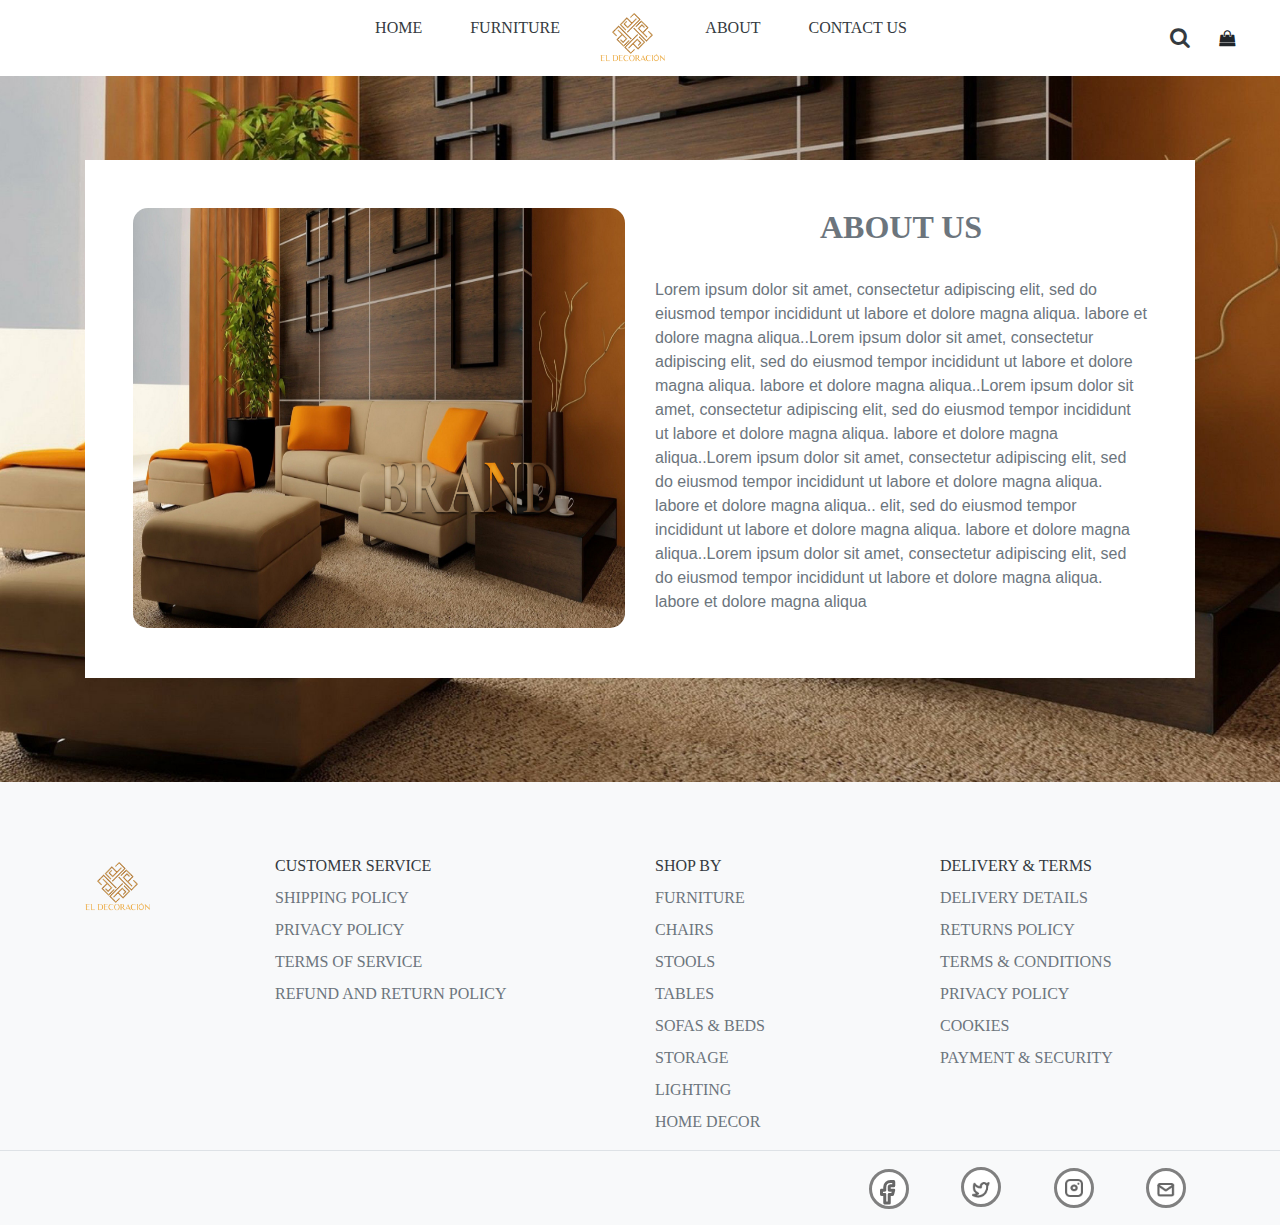
<file: about.html>
<!DOCTYPE html>
<html lang="en">

<head>
    <title>About</title>
    <meta charset="UTF-8">
    <meta name="viewport" content="width=device-width, initial-scale=1.0">
    <link rel="stylesheet" href="https://cdnjs.cloudflare.com/ajax/libs/font-awesome/4.7.0/css/font-awesome.min.css">
    <link rel="stylesheet" href="css/bootstrap.min.css">
    <link rel="stylesheet" href="css/style.css">
    <script src="https://ajax.googleapis.com/ajax/libs/jquery/3.5.1/jquery.min.js"></script>
    <script src="https://cdnjs.cloudflare.com/ajax/libs/popper.js/1.16.0/umd/popper.min.js"></script>
    <script src="https://maxcdn.bootstrapcdn.com/bootstrap/4.5.2/js/bootstrap.min.js"></script>
</head>

<body>

    <div class="fixed-top">
        <!-- Navbar for mobile screen -->
        <nav class="navbar navbar-expand-lg navbar-light trans " id="navbarMain">
            <button class="navbar-toggler " type="button" data-toggle="collapse" data-target="#navbarSupportedContent" aria-controls="navbarSupportedContent" aria-expanded="false" aria-label="Toggle navigation">
            <span class="navbar-toggler-icon"></span>
          </button>
            <a class="navbar-brand mr-0 mx-sm-3  d-block d-lg-none" href="index.html"><img src="img/logo.png" height="50">
            </a>
            <div class="">
                <div class="float-right d-block d-lg-none">
                    <i onclick="showShoppingCart()" class="fa btn fa-shopping-bag fa-lg py-1 " data-toggle="dropdown"></i>
                </div>
                <div class="float-right d-block d-lg-none">
                    <i onclick="toggleSearch()" class="fa fa-search pr-sm-3  py-2  p-2 text-dark" data-toggle="dropdown"></i>
                </div>
            </div>

            <!-- Navbar for mobile  screen end -->


            <div class="collapse navbar-collapse justify-content-center w-100 order-1 order-lg-0" id="navbarSupportedContent">
                <ul class="navbar-nav ml-lg-5 pl-lg-5">
                    <li class="nav-item mx-lg-3 px-2">
                        <a class="nav-link text-dark txt align-text-bottom fnt px-0 " href="index.html">HOME</a>
                    </li>
                    <li class="nav-item mx-lg-3 px-2">
                        <a onclick="dropdown()" class="nav-link cool text-dark fnt px-0 ">FURNITURE</a>
                    </li>

                    <li class="">
                        <a class="navbar-brand mr-0 mx-sm-3  d-none d-lg-block" href="index.html"><img src="img/logo.png" height="50">
                        </a>
                    </li>
                    <li class="nav-item mx-lg-3 px-2">
                        <a class="nav-link text-dark fnt px-0" href="about.html">ABOUT</a>
                    </li>
                    <li class="nav-item mx-lg-3 px-2">
                        <a class="nav-link text-dark fnt px-0" href="contact.html">CONTACT US</a>
                    </li>
                </ul>
            </div>
            <div class="float-right d-none d-lg-block">
                <i onclick="toggleSearch()" class="fa fa-search pr-3 fa-lg  text-dark" data-toggle="dropdown"></i>
            </div>
            <div class="float-right d-none d-lg-block">
                <i onclick="showShoppingCart()" class="fa btn fa-shopping-bag fa-lg mr-3" data-toggle="dropdown"></i>
            </div>
            <div id="shopping-cart" class="shadow">
                <div class="border-bottom">
                    <div class="row">
                        <div class="col-8">
                            <h4 class="text-muted m-0 p-4">CART</h4>
                        </div>
                        <div class="col-4 d-flex align-items-center justify-content-center">
                            <i class="fa fa-times btn fa-lg" onclick="hideShoppingCart()"></i>
                        </div>
                    </div>
                </div>
                <div class="d-flex justify-content-center h-100 align-items-center">
                    YOUR CART IS EMPTY
                </div>
            </div>

        </nav>
        <div class="row justify-content-center overflow-auto" id="furniture-dropdown">
            <div class="col-lg-8 mb-5">
                <div class="row  ml-2 ml-lg-0">
                    <div class="col-md-3 col-6 pl-0 pr-0 bg-white">
                        <h5 class="dropdown-header  font-weight-bolder pt-4 pb-3 border-bottom text-uppercase">HOME</h5>

                        <a class="dropdown-item text-muted" href="#">Sofas</a>
                        <a class="dropdown-item text-muted" href="#">Beds
                        </a>
                        <a class="dropdown-item text-muted" href="#">Chairs
                        </a>
                        <a class="dropdown-item text-muted" href="#">Tables
                        </a>
                        <a class="dropdown-item text-muted" href="#">Cabinetry
                        </a>
                        <a class="dropdown-item text-muted" href="#">Seating
                        </a>
                        <a class="dropdown-item text-muted mb-5" href="#">Dining & Bar
                        </a>
                    </div>
                    <div class="col-md-3 col-6  pl-0 pr-0 bg-light">
                        <h5 class="dropdown-header  font-weight-bolder pt-4 pb-3 border-bottom text-uppercase">OFFICE</h5>

                        <a class="dropdown-item text-muted" href="#">Desks</a>
                        <a class="dropdown-item text-muted" href="#">Tables
                        </a>
                        <a class="dropdown-item text-muted" href="#">Chairs
                        </a>
                        <a class="dropdown-item text-muted" href="#">Cabinets
                        </a>
                        <a class="dropdown-item text-muted" href="#">Bookshelves
    
                        </a>
                        <a class="dropdown-item text-muted" href="#">Stools
                        </a>
                    </div>
                    <div class="col-md-3 col-6  pl-0 pr-0 bg-white">
                        <h5 class="dropdown-header  font-weight-bolder pt-4 pb-3 border-bottom text-uppercase">NEW ARRIVAL</h5>

                        <a class="dropdown-item text-muted" href="#">All New Arrivals </a>
                        <a class="dropdown-item text-muted" href="#">Living Room
                        </a>
                        <a class="dropdown-item text-muted" href="#">Bed Room
                        </a>
                        <a class="dropdown-item text-muted" href="#">Dining Room
                        </a>
                        <a class="dropdown-item text-muted" href="#">Outdoor
    
                        </a>
                        <a class="dropdown-item text-muted" href="#">Office
                        </a>
                    </div>
                    <div class="col-md-3 col-6 pr-0 pl-0 bg-light">
                        <h5 class="dropdown-header  font-weight-bolder pt-4 pb-3 border-bottom text-uppercase">COLLECTION</h5>

                        <a class="dropdown-item text-muted" href="#">Shop by Ideas</a>
                        <a class="dropdown-item text-muted" href="#">Best sellers
                        </a>
                        <a class="dropdown-item text-muted" href="Furniture.html">All Furniture
                        </a>
                    </div>
                </div>
            </div>
        </div>
        <div id="search-show">
            <div class="input-group border py-2 bg-white">
                <div class="input-group-prepend">
                    <span class="input-group-text  rounded-0 fa fa-search bg-white border-0"></span>
                </div>
                <input type="text" class="form-control border-0" placeholder="Search">
                <div class="input-group-append ">
                    <span onclick="toggleSearch()" class="input-group-text fa fa-times fa-lg bg-white rounded-0 border-0 pr-3"></span>
                </div>
            </div>
        </div>
    </div>

    <!-- about banner section start -->

    <div class="about-banner">
        <div class="container">
            <div class="row ">
                <div class="col">
                    <div class="bg-white p-sm-5 p-3">
                        <div class="row justify-content-center">
                            <div class="col-xl-6 col-md-11">
                                <img src="img/hero.png" class="img-fluid corner" alt="about image">
                            </div>
                            <div class="col-xl-6 col-md-11 pt-md-3 pt-xl-0 mt-4 mt-lg-0 ">
                                <h2 class="text-muted text-center fnt font-weight-bolder pb-2 ">ABOUT US</h2>
                                <p class="text-muted pt-3 letter-spacing">Lorem ipsum dolor sit amet, consectetur adipiscing elit, sed do eiusmod tempor incididunt ut labore et dolore magna aliqua. labore et dolore magna aliqua..Lorem ipsum dolor sit amet, consectetur adipiscing elit, sed do
                                    eiusmod tempor incididunt ut labore et dolore magna aliqua. labore et dolore magna aliqua..Lorem ipsum dolor sit amet, consectetur adipiscing elit, sed do eiusmod tempor incididunt ut labore et dolore magna aliqua.
                                    labore et dolore magna aliqua..Lorem ipsum dolor sit amet, consectetur adipiscing elit, sed do eiusmod tempor incididunt ut labore et dolore magna aliqua. labore et dolore magna aliqua.. elit, sed do eiusmod tempor
                                    incididunt ut labore et dolore magna aliqua. labore et dolore magna aliqua..Lorem ipsum dolor sit amet, consectetur adipiscing elit, sed do eiusmod tempor incididunt ut labore et dolore magna aliqua. labore et dolore
                                    magna aliqua</p>
                            </div>
                        </div>
                    </div>
                </div>
            </div>
        </div>
    </div>

    <!--About section end-->

    <!-- Footer start -->
    <footer class="bg-light pt-4 ">
        <div class="border-bottom ">
            <div class="container ">
                <div class="row pt-5 ">
                    <div class="col-md-2 pt-2 mb-4 mb-sm-0">
                        <img src="img/logo.png" height="50">
                    </div>
                    <div class="col-md-4 ">
                        <ul class="listnone fnt ">
                            <li class="text-dark font-weight-bolder">CUSTOMER SERVICE</li>
                            <li class="py-2 ">
                                <a href=" " class="text-muted text-decoration-none "> SHIPPING POLICY</a></li>
                            <li class=" ">
                                <a href=" " class="text-muted text-decoration-none "> PRIVACY POLICY</a></li>

                            <li class="py-2 ">
                                <a href="# " class="text-muted text-decoration-none "> TERMS OF SERVICE</a></li>

                            <li class=" ">
                                <a href="# " class="text-muted text-decoration-none ">REFUND AND RETURN POLICY</a></li>
                        </ul>
                    </div>
                    <div class="col-md-3 ">
                        <ul class="listnone fnt ">
                            <li class="text-dark font-weight-bolder ">SHOP BY</li>
                            <li class="py-2 ">
                                <a href="# " class="text-muted text-decoration-none ">FURNITURE</a></li>

                            <li class=" ">
                                <a href="# " class="text-muted text-decoration-none ">CHAIRS</a></li>

                            <li class="py-2 ">
                                <a href=" " class="text-muted text-decoration-none ">STOOLS</a></li>

                            <li class=" ">
                                <a href="# " class="text-muted text-decoration-none ">TABLES</a></li>

                            <li class="py-2 ">
                                <a href=" " class="text-muted text-decoration-none ">SOFAS & BEDS </a></li>

                            <li class=" ">
                                <a href="# " class="text-muted text-decoration-none ">STORAGE</a></li>

                            <li class="py-2 ">
                                <a href=" " class="text-muted text-decoration-none ">LIGHTING</a></li>

                            <li class=" ">
                                <a href="# " class="text-muted text-decoration-none ">HOME DECOR</a></li>
                        </ul>
                    </div>
                    <div class="col-md-3 ">
                        <ul class="listnone fnt text-muted ">
                            <li class="text-dark font-weight-bolder ">DELIVERY & TERMS</li>
                            <li class="py-2 ">
                                <a href="# " class="text-muted text-decoration-none ">DELIVERY DETAILS</a></li>
                            <li class=" ">
                                <a href="# " class="text-muted text-decoration-none ">RETURNS POLICY</a></li>
                            <li class="py-2 ">
                                <a href=" " class="text-muted text-decoration-none ">TERMS & CONDITIONS </a></li>
                            <li class=" ">
                                <a href="# " class="text-muted text-decoration-none ">PRIVACY POLICY</a></li>
                            <li class="py-2 ">
                                <a href=" " class="text-muted text-decoration-none ">COOKIES</a></li>
                            <li class=" ">
                                <a href="# " class="text-muted text-decoration-none ">PAYMENT & SECURITY</a></li>
                        </ul>

                    </div>
                </div>
            </div>
        </div>

        <div class="container ">
            <div class="row px-3 px-sm-0 justify-content-end py-3 ">

                <div class="offset-lg-7 offset-sm-3 mr-4 ">
                    <span class="dot pt-2 mr-sm-5 mr-4  ">
                           <a href=" "><img src="img/facebook.png " class="img-fluid pl-2 pb-2 "  alt=" "></a> 
                        </span>
                    <span class="dot p-2 mr-sm-5 mr-4  ">
                          <a href=" "> <img src="img/twitter.png " class="img-fluid pb-3 pt-1 " alt=" "></a> 
                        </span>
                    <span class="dot p-2 mr-sm-5 mr-4  ">
                           <a href=" "> <img src="img/instagram.png " class="img-fluid pb-3 " alt=" "></a>
                        </span>
                    <span class="dot p-2 ">
                           <a href=" "><img src="img/mail.png " class="img-fluid pb-3 pt-1 " alt=" "></a> </span>
                </div>
            </div>
        </div>


    </footer>

    <script>
        $(window).scroll(function() {
            var nav = $('#navbarMain');
            var top = 200;
            if ($(window).scrollTop() >= top) {

                nav.addClass('bg-white');

            } else {
                nav.removeClass('bg-white');
            }
        });


        function showShoppingCart() {
            document.getElementById('shopping-cart').classList.add('showCart');
        }

        function hideShoppingCart() {
            document.getElementById('shopping-cart').classList.remove('showCart');
        }

        function toggleSearch() {
            document.getElementById('search-show').classList.toggle('showCart');
        }

        function dropdown() {
            document.getElementById('furniture-dropdown').classList.toggle('showCart');
        }
    </script>

</body>

</html>
</file>
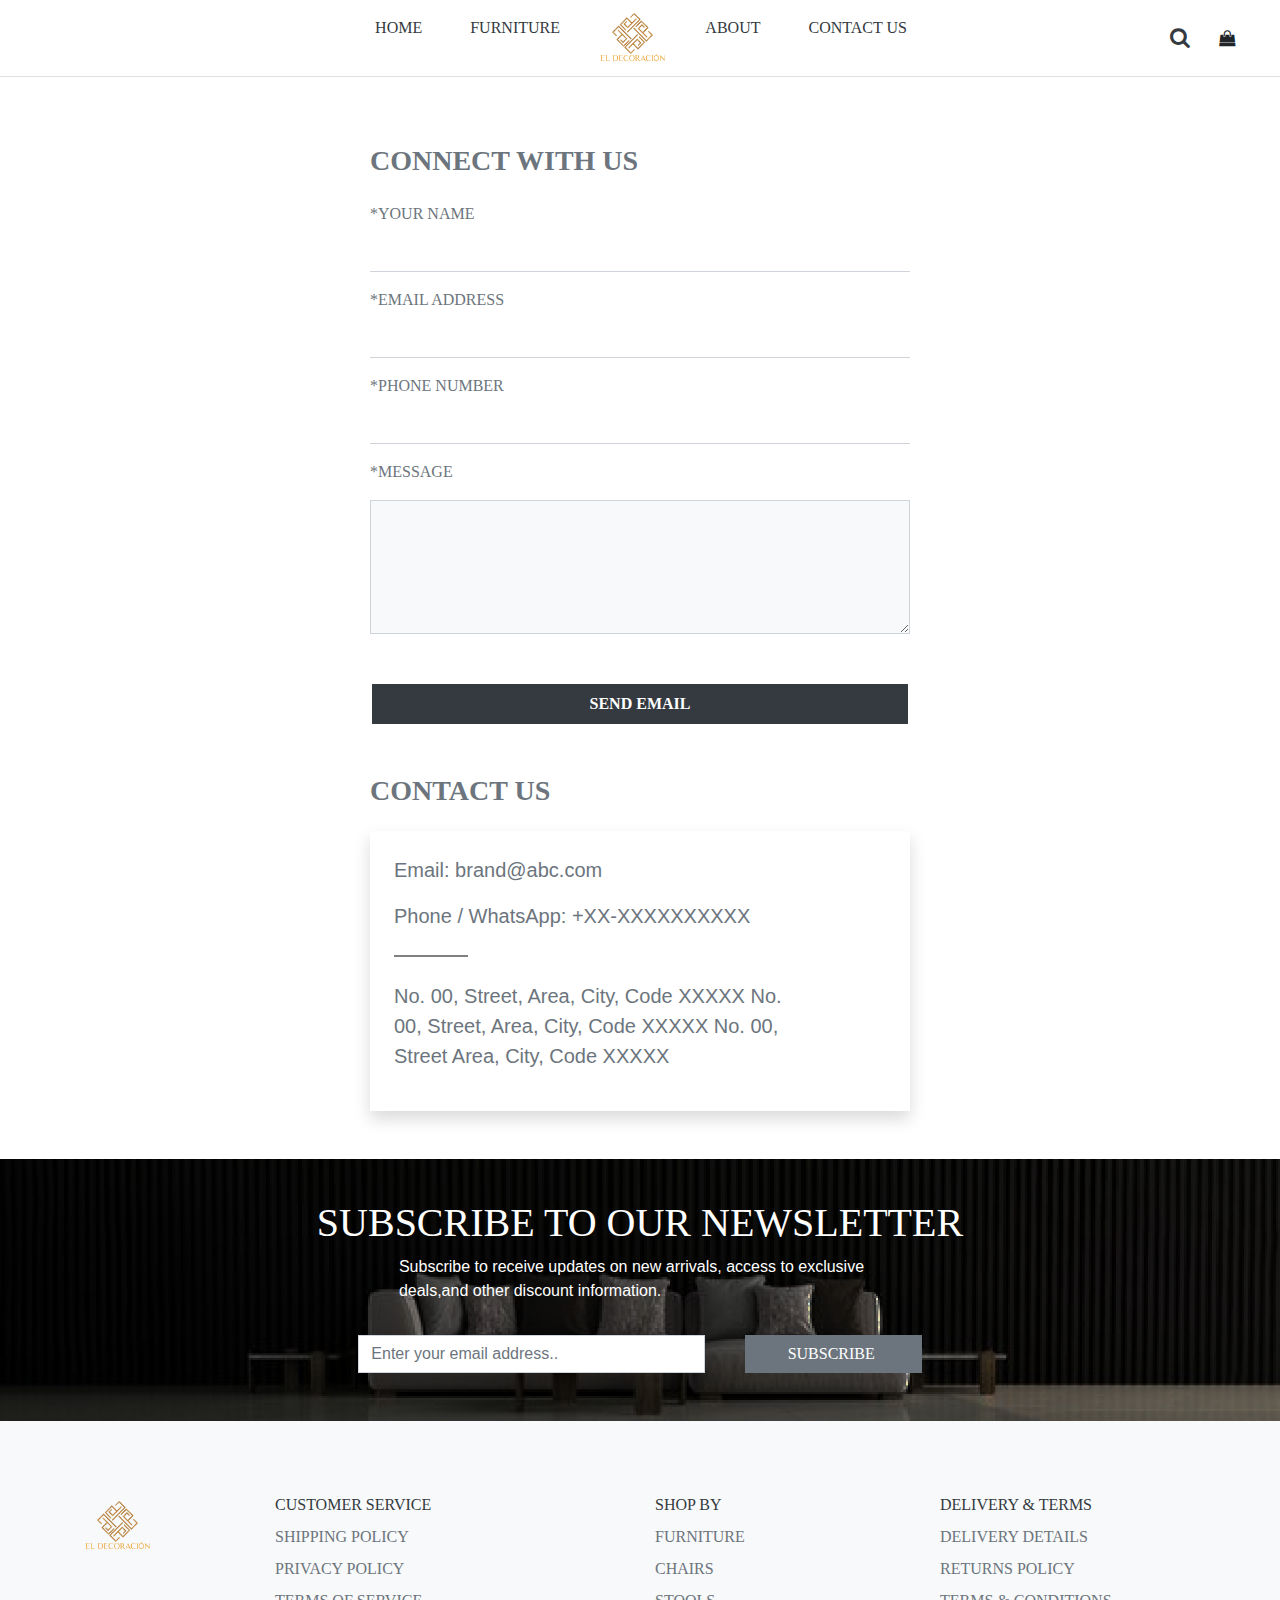
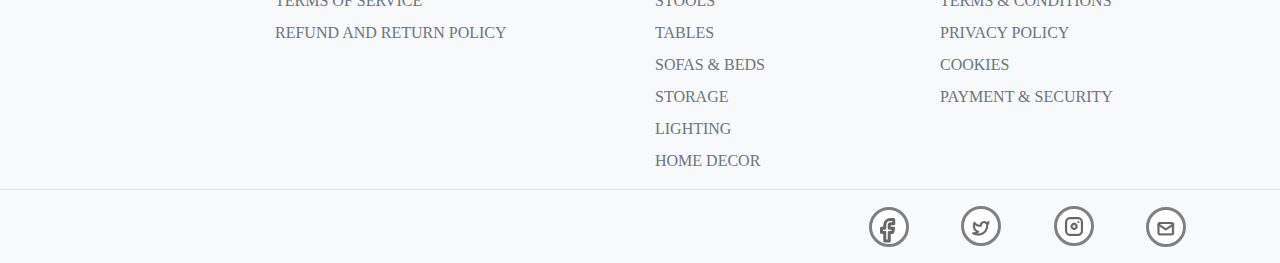
<file: contact.html>
<!DOCTYPE html>
<html lang="en">

<head>
    <title>Contact</title>
    <meta charset="UTF-8">
    <meta name="viewport" content="width=device-width, initial-scale=1.0">
    <link rel="stylesheet" href="https://cdnjs.cloudflare.com/ajax/libs/font-awesome/4.7.0/css/font-awesome.min.css">
    <link rel="stylesheet" href="css/bootstrap.min.css">
    <link rel="stylesheet" href="css/style.css">
    <script src="https://ajax.googleapis.com/ajax/libs/jquery/3.5.1/jquery.min.js"></script>
    <script src="https://cdnjs.cloudflare.com/ajax/libs/popper.js/1.16.0/umd/popper.min.js"></script>
    <script src="https://maxcdn.bootstrapcdn.com/bootstrap/4.5.2/js/bootstrap.min.js"></script>
</head>

<body>


    <!-- Navbar for mobile screen -->
    <div class="fixed-top bg-white border-bottom">
        <!-- Navbar for mobile screen -->
        <nav class="navbar navbar-expand-lg navbar-light trans " id="navbarMain">
            <button class="navbar-toggler " type="button" data-toggle="collapse" data-target="#navbarSupportedContent" aria-controls="navbarSupportedContent" aria-expanded="false" aria-label="Toggle navigation">
            <span class="navbar-toggler-icon"></span>
          </button>
            <a class="navbar-brand mr-0 mx-sm-3  d-block d-lg-none" href="index.html"><img src="img/logo.png" height="50">
            </a>
            <div class="">
                <div class="float-right d-block d-lg-none">
                    <i onclick="showShoppingCart()" class="fa btn fa-shopping-bag fa-lg py-1 " data-toggle="dropdown"></i>
                </div>
                <div class="float-right d-block d-lg-none">
                    <i onclick="toggleSearch()" class="fa fa-search pr-sm-3  py-2  p-2 text-dark" data-toggle="dropdown"></i>
                </div>
            </div>

            <!-- Navbar for mobile  screen end -->


            <div class="collapse navbar-collapse justify-content-center w-100 order-1 order-lg-0" id="navbarSupportedContent">
                <ul class="navbar-nav ml-lg-5 pl-lg-5">
                    <li class="nav-item mx-lg-3 px-2">
                        <a class="nav-link text-dark txt align-text-bottom fnt px-0 " href="index.html">HOME</a>
                    </li>
                    <li class="nav-item mx-lg-3 px-2">
                        <a onclick="dropdown()" class="nav-link cool text-dark fnt px-0 ">FURNITURE</a>
                    </li>

                    <li class="">
                        <a class="navbar-brand mr-0 mx-sm-3  d-none d-lg-block" href="index.html"><img src="img/logo.png" height="50">
                        </a>
                    </li>
                    <li class="nav-item mx-lg-3 px-2">
                        <a class="nav-link text-dark fnt px-0" href="about.html">ABOUT</a>
                    </li>
                    <li class="nav-item mx-lg-3 px-2">
                        <a class="nav-link text-dark fnt px-0" href="contact.html">CONTACT US</a>
                    </li>
                </ul>
            </div>
            <div class="float-right d-none d-lg-block">
                <i onclick="toggleSearch()" class="fa fa-search pr-3 fa-lg  text-dark" data-toggle="dropdown"></i>
            </div>
            <div class="float-right d-none d-lg-block">
                <i onclick="showShoppingCart()" class="fa btn fa-shopping-bag fa-lg mr-3" data-toggle="dropdown"></i>
            </div>
            <div id="shopping-cart" class="shadow">
                <div class="border-bottom">
                    <div class="row">
                        <div class="col-8">
                            <h4 class="text-muted m-0 p-4">CART</h4>
                        </div>
                        <div class="col-4 d-flex align-items-center justify-content-center">
                            <i class="fa fa-times btn fa-lg" onclick="hideShoppingCart()"></i>
                        </div>
                    </div>
                </div>
                <div class="d-flex justify-content-center h-100 align-items-center">
                    YOUR CART IS EMPTY
                </div>
            </div>

        </nav>
        <div class="row justify-content-center overflow-auto" id="furniture-dropdown">
            <div class="col-lg-8 mb-5">
                <div class="row  ml-2 ml-lg-0">
                    <div class="col-md-3 col-6 pl-0 pr-0 bg-white">
                        <h5 class="dropdown-header  font-weight-bolder pt-4 pb-3 border-bottom text-uppercase">HOME</h5>

                        <a class="dropdown-item text-muted" href="#">Sofas</a>
                        <a class="dropdown-item text-muted" href="#">Beds
                        </a>
                        <a class="dropdown-item text-muted" href="#">Chairs
                        </a>
                        <a class="dropdown-item text-muted" href="#">Tables
                        </a>
                        <a class="dropdown-item text-muted" href="#">Cabinetry
                        </a>
                        <a class="dropdown-item text-muted" href="#">Seating
                        </a>
                        <a class="dropdown-item text-muted mb-5" href="#">Dining & Bar
                        </a>
                    </div>
                    <div class="col-md-3 col-6  pl-0 pr-0 bg-light">
                        <h5 class="dropdown-header  font-weight-bolder pt-4 pb-3 border-bottom text-uppercase">OFFICE</h5>

                        <a class="dropdown-item text-muted" href="#">Desks</a>
                        <a class="dropdown-item text-muted" href="#">Tables
                        </a>
                        <a class="dropdown-item text-muted" href="#">Chairs
                        </a>
                        <a class="dropdown-item text-muted" href="#">Cabinets
                        </a>
                        <a class="dropdown-item text-muted" href="#">Bookshelves
    
                        </a>
                        <a class="dropdown-item text-muted" href="#">Stools
                        </a>
                    </div>
                    <div class="col-md-3 col-6  pl-0 pr-0 bg-white">
                        <h5 class="dropdown-header  font-weight-bolder pt-4 pb-3 border-bottom text-uppercase">NEW ARRIVAL</h5>

                        <a class="dropdown-item text-muted" href="#">All New Arrivals </a>
                        <a class="dropdown-item text-muted" href="#">Living Room
                        </a>
                        <a class="dropdown-item text-muted" href="#">Bed Room
                        </a>
                        <a class="dropdown-item text-muted" href="#">Dining Room
                        </a>
                        <a class="dropdown-item text-muted" href="#">Outdoor
    
                        </a>
                        <a class="dropdown-item text-muted" href="#">Office
                        </a>
                    </div>
                    <div class="col-md-3 col-6 pr-0 pl-0 bg-light">
                        <h5 class="dropdown-header  font-weight-bolder pt-4 pb-3 border-bottom text-uppercase">COLLECTION</h5>

                        <a class="dropdown-item text-muted" href="#">Shop by Ideas</a>
                        <a class="dropdown-item text-muted" href="#">Best sellers
                        </a>
                        <a class="dropdown-item text-muted" href="Furniture.html">All Furniture
                        </a>
                    </div>
                </div>
            </div>
        </div>
        <div id="search-show">
            <div class="input-group border py-2 bg-white">
                <div class="input-group-prepend">
                    <span class="input-group-text  rounded-0 fa fa-search bg-white border-0"></span>
                </div>
                <input type="text" class="form-control border-0" placeholder="Search">
                <div class="input-group-append ">
                    <span onclick="toggleSearch()" class="input-group-text fa fa-times fa-lg bg-white rounded-0 border-0 pr-3"></span>
                </div>
            </div>
        </div>
    </div>
    <!--Navbar end-->

    <!--Contact section start-->
    <div class="container mt-5  pt-5 mb-5">
        <div class="row justify-content-center">
            <div class="col-xl-6  pt-5">
                <h3 class="fnt text-secondary font-weight-bolder mb-4">CONNECT WITH US</h3>
                <form action="">
                    <div class="form-group">
                        <label for="Name" class="text-muted fnt">*YOUR NAME</label>
                        <input type="text" class="form-control rounded-0 border-top-0 border-left-0 border-right-0" id="Name">
                    </div>
                    <div class="form-group">
                        <label for="email" class="text-muted fnt">*EMAIL ADDRESS
                        </label>
                        <input type="email" class="form-control rounded-0 border-top-0 border-left-0 border-right-0" id="email">
                    </div>
                    <div class="form-group">
                        <label for="phone" class="text-muted fnt">*PHONE NUMBER</label>
                        <input type="text" class="form-control rounded-0 border-top-0 border-left-0 border-right-0 text-muted" id="phone">
                    </div>

                    <div class="form-group mb-5">
                        <label for="comment" class="text-muted fnt mb-3">*MESSAGE</label>
                        <textarea class="form-control bg-light rounded-0" rows="5" id="comment" name="text"></textarea>
                    </div>

                    <a href="#" class="btn btn-block buttonhov border-white rounded-0 btn-dark px-5 py-2 fnt font-weight-bold text-white">SEND EMAIL</a>

                </form>
                <h3 class="fnt contact-page text-secondary font-weight-bolder mb-4 mt-5">CONTACT US</h3>
                <div class="shadow p-4">
                    <p class="mb-3"><a href="mailtobrand@abc.com" class="text-secondary fnt-20">Email: brand@abc.com</a></p>
                    <p class="mb-4"><a href="mailtobrand@abc.com" class="text-secondary fnt-20">Phone / WhatsApp: +XX-XXXXXXXXXX</a></p>
                    <div class="small-border mb-4"></div>
                    <div class="row">
                        <div class="col-md-10">
                            <p class="text-muted fnt-20"> No. 00, Street, Area, City, Code XXXXX No. 00, Street, Area, City, Code XXXXX No. 00, Street Area, City, Code XXXXX</p>
                        </div>
                    </div>
                </div>
            </div>
        </div>


    </div>



    <!--Contact section end-->

    <div class="newsimg ">
        <div class="container mt-5 pb-3 ">
            <div class="d-flex justify-content-center row ">
                <div class="col-md-10 ">
                    <div class="p-3 px-sm-5 ">
                        <h1 class="mt-4 fnt text-white text-center ">SUBSCRIBE TO OUR NEWSLETTER</h1>
                        <div class="row justify-content-center">
                            <div class="col-xl-7 col-lg-10 p-0">
                                <p class=" text-white pl-2">Subscribe to receive updates on new arrivals, access to exclusive deals,and other discount information.
                                </p>

                            </div>
                        </div>

                        <div class="offset-xl-2 offset-xl-0  offset-lg-1 mt-3 mb-3 ">
                            <div class="form-group row mb-3  pl-lg-2 ">
                                <div class="col-xl-6 col-md-7 mb-0 px-0 pr-lg-2 mr-lg-3 mb-4 mb-sm-0"> <input id="e-mail " type="text " placeholder="Enter your email address.. " name="email " class="form-control input-box rounded-0 text-left py-3 pr-3 "> </div>
                                <div class="ml-sm-3 col-xl-3 col-lg-3 col-md-4  px-0 "> <input type="submit " value="SUBSCRIBE " class="btn btn-block btn-secondary rounded-0 px-2 fnt "> </div>
                            </div>
                        </div>
                    </div>
                </div>
            </div>
        </div>

    </div>


    <!-- Footer start -->
    <footer class="bg-light pt-4 ">
        <div class="border-bottom ">
            <div class="container ">
                <div class="row pt-5 ">
                    <div class="col-md-2 pt-2 mb-4 mb-sm-0">
                        <img src="img/logo.png" height="50">
                    </div>
                    <div class="col-md-4 ">
                        <ul class="listnone fnt ">
                            <li class="text-dark font-weight-bolder">CUSTOMER SERVICE</li>
                            <li class="py-2 ">
                                <a href=" " class="text-muted text-decoration-none "> SHIPPING POLICY</a></li>
                            <li class=" ">
                                <a href=" " class="text-muted text-decoration-none "> PRIVACY POLICY</a></li>

                            <li class="py-2 ">
                                <a href="# " class="text-muted text-decoration-none "> TERMS OF SERVICE</a></li>

                            <li class=" ">
                                <a href="# " class="text-muted text-decoration-none ">REFUND AND RETURN POLICY</a></li>
                        </ul>
                    </div>
                    <div class="col-md-3 ">
                        <ul class="listnone fnt ">
                            <li class="text-dark font-weight-bolder ">SHOP BY</li>
                            <li class="py-2 ">
                                <a href="# " class="text-muted text-decoration-none ">FURNITURE</a></li>

                            <li class=" ">
                                <a href="# " class="text-muted text-decoration-none ">CHAIRS</a></li>

                            <li class="py-2 ">
                                <a href=" " class="text-muted text-decoration-none ">STOOLS</a></li>

                            <li class=" ">
                                <a href="# " class="text-muted text-decoration-none ">TABLES</a></li>

                            <li class="py-2 ">
                                <a href=" " class="text-muted text-decoration-none ">SOFAS & BEDS </a></li>

                            <li class=" ">
                                <a href="# " class="text-muted text-decoration-none ">STORAGE</a></li>

                            <li class="py-2 ">
                                <a href=" " class="text-muted text-decoration-none ">LIGHTING</a></li>

                            <li class=" ">
                                <a href="# " class="text-muted text-decoration-none ">HOME DECOR</a></li>
                        </ul>
                    </div>
                    <div class="col-md-3 ">
                        <ul class="listnone fnt text-muted ">
                            <li class="text-dark font-weight-bolder ">DELIVERY & TERMS</li>
                            <li class="py-2 ">
                                <a href="# " class="text-muted text-decoration-none ">DELIVERY DETAILS</a></li>
                            <li class=" ">
                                <a href="# " class="text-muted text-decoration-none ">RETURNS POLICY</a></li>
                            <li class="py-2 ">
                                <a href=" " class="text-muted text-decoration-none ">TERMS & CONDITIONS </a></li>
                            <li class=" ">
                                <a href="# " class="text-muted text-decoration-none ">PRIVACY POLICY</a></li>
                            <li class="py-2 ">
                                <a href=" " class="text-muted text-decoration-none ">COOKIES</a></li>
                            <li class=" ">
                                <a href="# " class="text-muted text-decoration-none ">PAYMENT & SECURITY</a></li>
                        </ul>

                    </div>
                </div>
            </div>
        </div>

        <div class="container ">
            <div class="row px-3 px-sm-0 justify-content-end py-3 ">

                <div class="offset-lg-7 offset-sm-3 mr-4 ">
                    <span class="dot pt-2 mr-sm-5 mr-4  ">
                           <a href=" "><img src="img/facebook.png " class="img-fluid pl-2 pb-2 "  alt=" "></a> 
                        </span>
                    <span class="dot p-2 mr-sm-5 mr-4  ">
                          <a href=" "> <img src="img/twitter.png " class="img-fluid pb-3 pt-1 " alt=" "></a> 
                        </span>
                    <span class="dot p-2 mr-sm-5 mr-4  ">
                           <a href=" "> <img src="img/instagram.png " class="img-fluid pb-3 " alt=" "></a>
                        </span>
                    <span class="dot p-2 ">
                           <a href=" "><img src="img/mail.png " class="img-fluid pb-3 pt-1 " alt=" "></a> </span>
                </div>
            </div>
        </div>


    </footer>


    <script>
        $(window).scroll(function() {
            var nav = $('#navbarMain');
            var top = 200;
            if ($(window).scrollTop() >= top) {

                nav.addClass('bg-white');

            } else {
                nav.removeClass('bg-white');
            }
        });


        function showShoppingCart() {
            document.getElementById('shopping-cart').classList.add('showCart');
        }

        function hideShoppingCart() {
            document.getElementById('shopping-cart').classList.remove('showCart');
        }

        function toggleSearch() {
            document.getElementById('search-show').classList.toggle('showCart');
        }

        function dropdown() {
            document.getElementById('furniture-dropdown').classList.toggle('showCart');
        }
    </script>

</body>

</html>
</file>
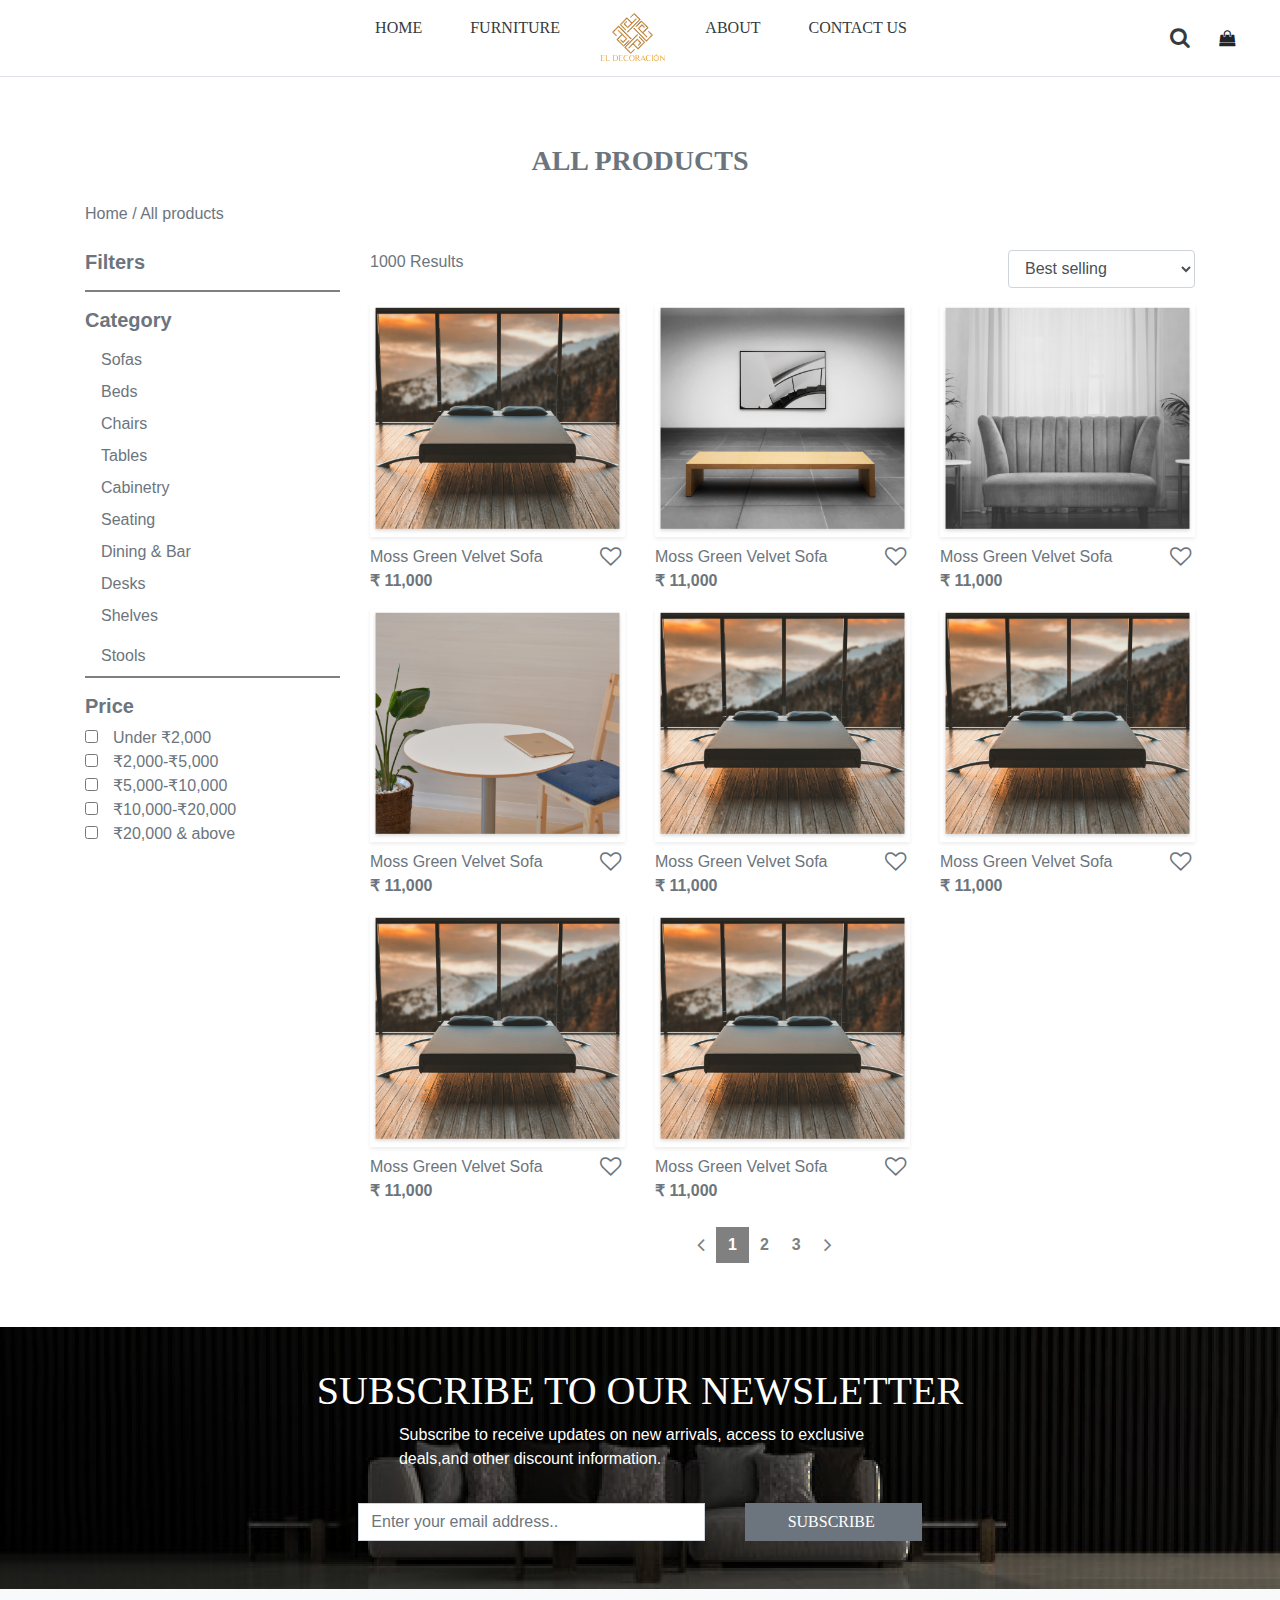
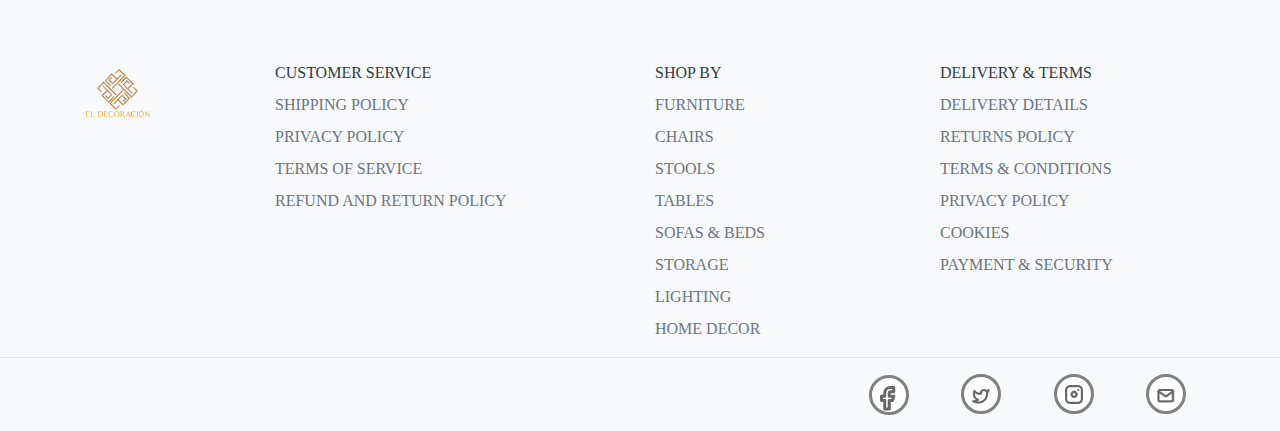
<file: Furniture.html>
<!DOCTYPE html>
<html lang="en">

<head>
    <title>Furniture</title>
    <meta charset="UTF-8">
    <meta name="viewport" content="width=device-width, initial-scale=1.0">
    <link rel="stylesheet" href="https://cdnjs.cloudflare.com/ajax/libs/font-awesome/4.7.0/css/font-awesome.min.css">
    <link rel="stylesheet" href="css/bootstrap.min.css">
    <link rel="stylesheet" href="css/style.css">
    <script src="https://ajax.googleapis.com/ajax/libs/jquery/3.5.1/jquery.min.js"></script>
    <script src="https://cdnjs.cloudflare.com/ajax/libs/popper.js/1.16.0/umd/popper.min.js"></script>
    <script src="https://maxcdn.bootstrapcdn.com/bootstrap/4.5.2/js/bootstrap.min.js"></script>
</head>

<body>

    <!-- Navbar for mobile screen -->
    <div class="fixed-top bg-white border-bottom">
        <!-- Navbar for mobile screen -->
        <nav class="navbar navbar-expand-lg navbar-light trans " id="navbarMain">
            <button class="navbar-toggler " type="button" data-toggle="collapse" data-target="#navbarSupportedContent" aria-controls="navbarSupportedContent" aria-expanded="false" aria-label="Toggle navigation">
            <span class="navbar-toggler-icon"></span>
          </button>
            <a class="navbar-brand mr-0 mx-sm-3  d-block d-lg-none" href="index.html"><img src="img/logo.png" height="50">
            </a>
            <div class="">
                <div class="float-right d-block d-lg-none">
                    <i onclick="showShoppingCart()" class="fa btn fa-shopping-bag fa-lg py-1 " data-toggle="dropdown"></i>
                </div>
                <div class="float-right d-block d-lg-none">
                    <i onclick="toggleSearch()" class="fa fa-search pr-sm-3  py-2  p-2 text-dark" data-toggle="dropdown"></i>
                </div>
            </div>

            <!-- Navbar for mobile  screen end -->


            <div class="collapse navbar-collapse justify-content-center w-100 order-1 order-lg-0" id="navbarSupportedContent">
                <ul class="navbar-nav ml-lg-5 pl-lg-5">
                    <li class="nav-item mx-lg-3 px-2">
                        <a class="nav-link text-dark txt align-text-bottom fnt px-0 " href="index.html">HOME</a>
                    </li>
                    <li class="nav-item mx-lg-3 px-2">
                        <a onclick="dropdown()" class="nav-link cool text-dark fnt px-0 ">FURNITURE</a>
                    </li>

                    <li class="">
                        <a class="navbar-brand mr-0 mx-sm-3  d-none d-lg-block" href="index.html"><img src="img/logo.png" height="50">
                        </a>
                    </li>
                    <li class="nav-item mx-lg-3 px-2">
                        <a class="nav-link text-dark fnt px-0" href="about.html">ABOUT</a>
                    </li>
                    <li class="nav-item mx-lg-3 px-2">
                        <a class="nav-link text-dark fnt px-0" href="contact.html">CONTACT US</a>
                    </li>
                </ul>
            </div>
            <div class="float-right d-none d-lg-block">
                <i onclick="toggleSearch()" class="fa fa-search pr-3 fa-lg  text-dark" data-toggle="dropdown"></i>
            </div>
            <div class="float-right d-none d-lg-block">
                <i onclick="showShoppingCart()" class="fa btn fa-shopping-bag fa-lg mr-3" data-toggle="dropdown"></i>
            </div>
            <div id="shopping-cart" class="shadow">
                <div class="border-bottom">
                    <div class="row">
                        <div class="col-8">
                            <h4 class="text-muted m-0 p-4">CART</h4>
                        </div>
                        <div class="col-4 d-flex align-items-center justify-content-center">
                            <i class="fa fa-times btn fa-lg" onclick="hideShoppingCart()"></i>
                        </div>
                    </div>
                </div>
                <div class="d-flex justify-content-center h-100 align-items-center">
                    YOUR CART IS EMPTY
                </div>
            </div>

        </nav>
        <div class="row justify-content-center overflow-auto" id="furniture-dropdown">
            <div class="col-lg-8 mb-5">
                <div class="row  ml-2 ml-lg-0">
                    <div class="col-md-3 col-6 pl-0 pr-0 bg-white">
                        <h5 class="dropdown-header  font-weight-bolder pt-4 pb-3 border-bottom text-uppercase">HOME</h5>

                        <a class="dropdown-item text-muted" href="#">Sofas</a>
                        <a class="dropdown-item text-muted" href="#">Beds
                        </a>
                        <a class="dropdown-item text-muted" href="#">Chairs
                        </a>
                        <a class="dropdown-item text-muted" href="#">Tables
                        </a>
                        <a class="dropdown-item text-muted" href="#">Cabinetry
                        </a>
                        <a class="dropdown-item text-muted" href="#">Seating
                        </a>
                        <a class="dropdown-item text-muted mb-5" href="#">Dining & Bar
                        </a>
                    </div>
                    <div class="col-md-3 col-6  pl-0 pr-0 bg-light">
                        <h5 class="dropdown-header  font-weight-bolder pt-4 pb-3 border-bottom text-uppercase">OFFICE</h5>

                        <a class="dropdown-item text-muted" href="#">Desks</a>
                        <a class="dropdown-item text-muted" href="#">Tables
                        </a>
                        <a class="dropdown-item text-muted" href="#">Chairs
                        </a>
                        <a class="dropdown-item text-muted" href="#">Cabinets
                        </a>
                        <a class="dropdown-item text-muted" href="#">Bookshelves
    
                        </a>
                        <a class="dropdown-item text-muted" href="#">Stools
                        </a>
                    </div>
                    <div class="col-md-3 col-6  pl-0 pr-0 bg-white">
                        <h5 class="dropdown-header  font-weight-bolder pt-4 pb-3 border-bottom text-uppercase">NEW ARRIVAL</h5>

                        <a class="dropdown-item text-muted" href="#">All New Arrivals </a>
                        <a class="dropdown-item text-muted" href="#">Living Room
                        </a>
                        <a class="dropdown-item text-muted" href="#">Bed Room
                        </a>
                        <a class="dropdown-item text-muted" href="#">Dining Room
                        </a>
                        <a class="dropdown-item text-muted" href="#">Outdoor
    
                        </a>
                        <a class="dropdown-item text-muted" href="#">Office
                        </a>
                    </div>
                    <div class="col-md-3 col-6 pr-0 pl-0 bg-light">
                        <h5 class="dropdown-header  font-weight-bolder pt-4 pb-3 border-bottom text-uppercase">COLLECTION</h5>

                        <a class="dropdown-item text-muted" href="#">Shop by Ideas</a>
                        <a class="dropdown-item text-muted" href="#">Best sellers
                        </a>
                        <a class="dropdown-item text-muted" href="Furniture.html">All Furniture
                        </a>
                    </div>
                </div>
            </div>
        </div>
        <div id="search-show">
            <div class="input-group border py-2 bg-white">
                <div class="input-group-prepend">
                    <span class="input-group-text  rounded-0 fa fa-search bg-white border-0"></span>
                </div>
                <input type="text" class="form-control border-0" placeholder="Search">
                <div class="input-group-append ">
                    <span onclick="toggleSearch()" class="input-group-text fa fa-times fa-lg bg-white rounded-0 border-0 pr-3"></span>
                </div>
            </div>
        </div>
    </div>

    <!--Navbar end-->
    <!--product section start-->
    <div class="container mt-5 pt-5 mb-5">
        <h3 class="fnt text-secondary text-center font-weight-bolder mt-5 mb-4">ALL PRODUCTS</h3>
        <p class="text-muted mb-4">Home / All products</p>
        <div class="row">
            <div class="col-md-3 ">
                <h5 class="text-muted font-weight-bold border-gray pb-3">Filters</h5>
                <h5 class="text-muted font-weight-bold pt-2">Category</h5>
                <ul class="listnone border-gray  pl-3">
                    <li class="py-2 ">
                        <a href="# " class="text-muted text-decoration-none ">Sofas</a></li>

                    <li class=" ">
                        <a href="# " class="text-muted text-decoration-none ">Beds</a></li>

                    <li class="py-2 ">
                        <a href=" " class="text-muted text-decoration-none ">Chairs
                        </a></li>

                    <li class=" ">
                        <a href="# " class="text-muted text-decoration-none ">Tables
                        </a></li>

                    <li class="py-2 ">
                        <a href=" " class="text-muted text-decoration-none ">Cabinetry
                        </a></li>

                    <li class=" ">
                        <a href="# " class="text-muted text-decoration-none ">Seating</a></li>

                    <li class="py-2 ">
                        <a href=" " class="text-muted text-decoration-none ">Dining & Bar</a></li>

                    <li class=" ">
                        <a href="# " class="text-muted text-decoration-none ">Desks</a></li>
                    <li class="py-2 ">
                        <a href=" " class="text-muted text-decoration-none ">Shelves</a></li>
                    <li class="py-2 ">
                        <a href=" " class="text-muted text-decoration-none ">Stools</a></li>
                </ul>
                <h5 class="text-muted font-weight-bold ">Price</h5>
                <div class="form-check">
                    <input class="form-check-input" type="checkbox" value="" id="defaultCheck1">
                    <label class="form-check-label text-muted pl-2" for="defaultCheck1">
                        Under ₹2,000
                    </label>
                </div>
                <div class="form-check">
                    <input class="form-check-input" type="checkbox" value="" id="defaultCheck1">
                    <label class="form-check-label text-muted pl-2" for="defaultCheck1">
                        ₹2,000-₹5,000

                    </label>
                </div>
                <div class="form-check">
                    <input class="form-check-input" type="checkbox" value="" id="defaultCheck1">
                    <label class="form-check-label text-muted pl-2" for="defaultCheck1">
                        ₹5,000-₹10,000
                    
                    </label>
                </div>
                <div class="form-check">
                    <input class="form-check-input" type="checkbox" value="" id="defaultCheck1">
                    <label class="form-check-label text-muted pl-2" for="defaultCheck1">
                       ₹10,000-₹20,000
                    </label>
                </div>
                <div class="form-check">
                    <input class="form-check-input" type="checkbox" value="" id="defaultCheck1">
                    <label class="form-check-label text-muted pl-2" for="defaultCheck1">
                       ₹20,000 & above
                    </label>
                </div>
            </div>
            <div class="col-md-9">
                <div class="row pt-4 pt-lg-0">
                    <div class="col-6">
                        <p class="text-muted text-left">1000 Results</p>
                    </div>
                    <div class="col-6">
                        <div class="form-group float-right">
                            <select class="form-control" id="exampleFormControlSelect1">
                                    <option>Best selling</option>
                                    <option>Price -- Low to High </option>
                                    <option>Price -- High to Low </option>
                                    <option>Newest First</option>
                            </select>
                        </div>
                    </div>

                </div>
                <div class="row">
                    <div class="col-md-4 pt-4 pt-lg-0">
                        <div class="product-img d-flex align-items-center justify-content-center shadow-sm overflow-hidden">
                            <img class="img-fluid" src="img/BEDS.png" alt="">
                        </div>
                        <p class="text-muted mb-0 pt-2">Moss Green Velvet Sofa <i class="fa fa-heart-o fa-lg p-1 float-right"></i></p>
                        <p class="text-muted font-weight-bolder">₹ 11,000</p>
                    </div>
                    <div class="col-md-4 pt-4 pt-lg-0">
                        <div class=" d-flex product-img align-items-center justify-content-center shadow-sm overflow-hidden">
                            <img class="img-fluid " src="img/benches.png" alt="">
                        </div>
                        <p class="text-muted mb-0 pt-2">Moss Green Velvet Sofa <i class="fa fa-heart-o fa-lg p-1 float-right"></i></p>
                        <p class="text-muted font-weight-bolder">₹ 11,000</p>
                    </div>
                    <div class="col-md-4 pt-4 pt-lg-0">
                        <div class=" d-flex product-img align-items-center justify-content-center shadow-sm overflow-hidden">
                            <img class="img-fluid " src="img/SOFAS.png" alt="">
                        </div>
                        <p class="text-muted mb-0 pt-2">Moss Green Velvet Sofa <i class="fa fa-heart-o fa-lg p-1 float-right"></i></p>
                        <p class="text-muted font-weight-bolder">₹ 11,000</p>
                    </div>
                    <div class="col-md-4 pt-4 pt-lg-0">
                        <div class=" d-flex product-img align-items-center justify-content-center shadow-sm overflow-hidden">
                            <img class="img-fluid " src="img/TABLE.png" alt="">
                        </div>
                        <p class="text-muted mb-0 pt-2">Moss Green Velvet Sofa <i class="fa fa-heart-o fa-lg p-1 float-right"></i></p>
                        <p class="text-muted font-weight-bolder">₹ 11,000</p>
                    </div>
                    <div class="col-md-4 pt-4 pt-lg-0">
                        <div class=" d-flex product-img align-items-center justify-content-center shadow-sm overflow-hidden">
                            <img class="img-fluid " src="img/BEDS.png" alt="">
                        </div>
                        <p class="text-muted mb-0 pt-2">Moss Green Velvet Sofa <i class="fa fa-heart-o fa-lg p-1 float-right"></i></p>
                        <p class="text-muted font-weight-bolder">₹ 11,000</p>
                    </div>
                    <div class="col-md-4 pt-4 pt-lg-0">
                        <div class=" d-flex product-img align-items-center justify-content-center shadow-sm overflow-hidden">
                            <img class="img-fluid " src="img/BEDS.png" alt="">
                        </div>
                        <p class="text-muted mb-0 pt-2">Moss Green Velvet Sofa <i class="fa fa-heart-o fa-lg p-1 float-right"></i></p>
                        <p class="text-muted font-weight-bolder">₹ 11,000</p>
                    </div>
                    <div class="col-md-4 pt-4 pt-lg-0">
                        <div class=" d-flex product-img align-items-center justify-content-center shadow-sm overflow-hidden">
                            <img class="img-fluid " src="img/BEDS.png" alt="">
                        </div>
                        <p class="text-muted mb-0 pt-2">Moss Green Velvet Sofa <i class="fa fa-heart-o fa-lg p-1 float-right"></i></p>
                        <p class="text-muted font-weight-bolder">₹ 11,000</p>
                    </div>
                    <div class="col-md-4 pt-4 pt-lg-0">
                        <div class=" d-flex product-img align-items-center justify-content-center shadow-sm overflow-hidden">
                            <img class="img-fluid " src="img/BEDS.png" alt="">
                        </div>
                        <p class="text-muted mb-0 pt-2">Moss Green Velvet Sofa <i class="fa fa-heart-o fa-lg p-1 float-right"></i></p>
                        <p class="text-muted font-weight-bolder">₹ 11,000</p>
                    </div>
                </div>
                <div class="row mt-2 justify-content-center align-items-center mr-5 pr-2 mr-sm-0 pr-sm-0">
                    <div class="col-lg-3 col-md-5 col-5">
                        <nav aria-label="Page navigation example">
                            <ul class="pagination border-0">
                                <li class="page-item">
                                    <a class="page-link border-0" href="#" aria-label="Previous">
                                        <span aria-hidden="true"><i class="fa fa-angle-left fa-lg"></i></span>
                                        <span class="sr-only">Previous</span>
                                    </a>
                                </li>
                                <li class="page-item active"><a class="page-link active border-0" href="#">1</a></li>
                                <li class="page-item border-0"><a class="page-link border-0" href="#">2</a></li>
                                <li class="page-item"><a class="page-link border-0" href="#">3</a></li>
                                <li class="page-item ">
                                    <a class="page-link border-0" href="#" aria-label="Next">
                                        <span aria-hidden="true"><i class="fa fa-angle-right fa-lg"></i></span>
                                        <span class="sr-only">Next</span>
                                    </a>
                                </li>
                            </ul>
                        </nav>
                    </div>
                </div>


            </div>
        </div>
    </div>
    <!--product section end-->

    <div class="newsimg ">
        <div class="container mt-5 pb-3 ">
            <div class="d-flex justify-content-center row ">
                <div class="col-md-10 ">
                    <div class="p-3 px-sm-5 ">
                        <h1 class="mt-4 fnt text-white text-center ">SUBSCRIBE TO OUR NEWSLETTER</h1>
                        <div class="row justify-content-center">
                            <div class="col-xl-7 col-lg-10 p-0">
                                <p class=" text-white pl-2">Subscribe to receive updates on new arrivals, access to exclusive deals,and other discount information.
                                </p>

                            </div>
                        </div>

                        <div class="offset-xl-2 offset-xl-0  offset-lg-1 mt-3 mb-3 ">
                            <div class="form-group row mb-3  pl-lg-2 ">
                                <div class="col-xl-6 col-md-7 mb-0 px-0 pr-lg-2 mr-lg-3 mb-4 mb-sm-0"> <input id="e-mail " type="text " placeholder="Enter your email address.. " name="email " class="form-control input-box rounded-0 text-left py-3 pr-3 "> </div>
                                <div class="ml-md-3  mt-lg-0 col-xl-3 col-lg-3 col-md-4  px-0 "> <input type="submit " value="SUBSCRIBE " class="btn btn-block btn-secondary rounded-0 px-2 fnt "> </div>
                            </div>
                        </div>
                    </div>
                </div>
            </div>
        </div>

    </div>
    <!-- Footer start -->
    <footer class="bg-light pt-4 ">
        <div class="border-bottom ">
            <div class="container ">
                <div class="row pt-5 ">
                    <div class="col-md-2 pt-2 mb-4 mb-sm-0">
                        <img src="img/logo.png" height="50">
                    </div>
                    <div class="col-md-4 ">
                        <ul class="listnone fnt ">
                            <li class="text-dark font-weight-bolder">CUSTOMER SERVICE</li>
                            <li class="py-2 ">
                                <a href=" " class="text-muted text-decoration-none "> SHIPPING POLICY</a></li>
                            <li class=" ">
                                <a href=" " class="text-muted text-decoration-none "> PRIVACY POLICY</a></li>

                            <li class="py-2 ">
                                <a href="# " class="text-muted text-decoration-none "> TERMS OF SERVICE</a></li>

                            <li class=" ">
                                <a href="# " class="text-muted text-decoration-none ">REFUND AND RETURN POLICY</a></li>
                        </ul>
                    </div>
                    <div class="col-md-3 ">
                        <ul class="listnone fnt ">
                            <li class="text-dark font-weight-bolder ">SHOP BY</li>
                            <li class="py-2 ">
                                <a href="# " class="text-muted text-decoration-none ">FURNITURE</a></li>

                            <li class=" ">
                                <a href="# " class="text-muted text-decoration-none ">CHAIRS</a></li>

                            <li class="py-2 ">
                                <a href=" " class="text-muted text-decoration-none ">STOOLS</a></li>

                            <li class=" ">
                                <a href="# " class="text-muted text-decoration-none ">TABLES</a></li>

                            <li class="py-2 ">
                                <a href=" " class="text-muted text-decoration-none ">SOFAS & BEDS </a></li>

                            <li class=" ">
                                <a href="# " class="text-muted text-decoration-none ">STORAGE</a></li>

                            <li class="py-2 ">
                                <a href=" " class="text-muted text-decoration-none ">LIGHTING</a></li>

                            <li class=" ">
                                <a href="# " class="text-muted text-decoration-none ">HOME DECOR</a></li>
                        </ul>
                    </div>
                    <div class="col-md-3 ">
                        <ul class="listnone fnt text-muted ">
                            <li class="text-dark font-weight-bolder ">DELIVERY & TERMS</li>
                            <li class="py-2 ">
                                <a href="# " class="text-muted text-decoration-none ">DELIVERY DETAILS</a></li>
                            <li class=" ">
                                <a href="# " class="text-muted text-decoration-none ">RETURNS POLICY</a></li>
                            <li class="py-2 ">
                                <a href=" " class="text-muted text-decoration-none ">TERMS & CONDITIONS </a></li>
                            <li class=" ">
                                <a href="# " class="text-muted text-decoration-none ">PRIVACY POLICY</a></li>
                            <li class="py-2 ">
                                <a href=" " class="text-muted text-decoration-none ">COOKIES</a></li>
                            <li class=" ">
                                <a href="# " class="text-muted text-decoration-none ">PAYMENT & SECURITY</a></li>
                        </ul>

                    </div>
                </div>
            </div>
        </div>

        <div class="container ">
            <div class="row px-3 px-sm-0 justify-content-end py-3 ">

                <div class="offset-lg-7 offset-sm-3 mr-4 ">
                    <span class="dot pt-2 mr-sm-5 mr-4  ">
                           <a href=" "><img src="img/facebook.png " class="img-fluid pl-2 pb-2 "  alt=" "></a> 
                        </span>
                    <span class="dot p-2 mr-sm-5 mr-4  ">
                          <a href=" "> <img src="img/twitter.png " class="img-fluid pb-3 pt-1 " alt=" "></a> 
                        </span>
                    <span class="dot p-2 mr-sm-5 mr-4  ">
                           <a href=" "> <img src="img/instagram.png " class="img-fluid pb-3 " alt=" "></a>
                        </span>
                    <span class="dot p-2 ">
                           <a href=" "><img src="img/mail.png " class="img-fluid pb-3 pt-1 " alt=" "></a> </span>
                </div>
            </div>
        </div>


    </footer>



    <script>
        function showShoppingCart() {
            document.getElementById('shopping-cart').classList.add('showCart');
        }

        function hideShoppingCart() {
            document.getElementById('shopping-cart').classList.remove('showCart');
        }

        function toggleSearch() {
            document.getElementById('search-show').classList.toggle('showCart');
        }

        function dropdown() {
            document.getElementById('furniture-dropdown').classList.toggle('showCart');
        }
    </script>

</body>

</html>
</file>
<file: css/style.css>
* {
        margin: 0px;
        padding: 0px;
    }
    
    .h-3 {
        height: 3rem;
    }
    
    .h-5 {
        height: 5rem;
    }
    
    .logbrd {
        border: 2px solid gray;
    }
    
    .fnt {
        font-family: "Times New Roman", Times, serif;
        font-weight: 100;
    }
    
    .nav-item a:hover {
        border-bottom: 2px solid #de890f;
    }
    
    .right-0 {
        right: 0;
    }
    
    .bgimg {
        background: url(../img/hero.png) no-repeat;
        height: 100vh;
        width: 100%;
        background-size: cover;
    }
    
    .fnt-section {
        font-family: Arial, Helvetica, sans-serif;
    }
    
    .brd-bottom {
        border-bottom: 1px solid black;
    }
    
    .listnone {
        list-style-type: none;
    }
    
    .text-decoration-none {
        text-decoration-line: none;
    }
    
    .dot {
        height: 40px;
        width: 40px;
        background-color: white;
        border-radius: 50%;
        display: inline-block;
        border: 3px solid gray;
    }
    
    .newsimg {
        background-image: url(../img/nws.png);
        background-size: 100%;
        background-position: center;
        background-size: cover;
    }
    
    .newsimg::after {
        content: "";
        background-color: black;
    }
    
    .line-heght {
        line-height: 1.4rem;
    }
    
    .abtimg {
        background: url(../img/aboutus.png) no-repeat center center fixed;
        -webkit-background-size: cover;
        -moz-background-size: cover;
        background-size: cover;
        -o-background-size: cover;
        background-size: cover;
        width: 100%;
    }
    
    .trans {
        background-color: rgb(255 251 251 / 90%);
    }
    
    .trans:hover {
        background-color: white;
    }
    
    .img-ani:hover .img1 {
        display: none;
    }
    
    .img2 {
        display: none;
    }
    
    .img-ani:hover .img2 {
        display: block;
    }
    
    .buttonhov:hover {
        color: black!important;
        background-color: white;
        border: 2px solid black!important;
    }
    
    .drp {
        right: -0.3rem;
        min-width: 79.2rem;
        left: -77rem;
        top: 90px;
    }
    
    .shopdrop {
        left: -258px;
        right: -47px;
        top: -30px;
        height: 100vh;
    }
    
    .imgcu {
        position: absolute;
        top: -356px;
        left: -41px;
    }
    
    .curbgimg {
        background-image: url(../img/bedroomidea.png);
        background-size: cover;
    }
    
    .bg-white {
        background-color: white;
    }
    
    .img-outer {
        position: absolute;
    }
    
    .img-inner {
        position: absolute;
        top: 51px;
        left: -55px;
        right: 104px;
        height: 395px;
        padding-bottom: 68px;
    }
    
    .p-7 {
        padding-right: 5rem;
    }
    
    .img-inn {
        height: 315px;
        width: 82%;
    }
    
    .img-out {
        height: 430px;
        width: 81%;
    }
    
    .img-inner h1 {
        transform: rotate(90deg);
        position: relative;
        right: -208px;
        top: -62px;
    }
    
    .img-sider {
        height: 282px;
        width: 317px;
    }
    
    .icon-curosel {
        color: black;
        border-radius: 50%;
        background-color: white;
        height: 50px;
        width: 50px;
        box-shadow: 2px 3px 6px grey;
    }
    
    .icon-curosel-right {
        color: black;
        border-radius: 50%;
        background-color: white;
        height: 50px;
        width: 50px;
        box-shadow: 2px 3px 6px grey;
    }
    
    .design .carousel-control-next,
    .carousel-control-prev {
        opacity: 1;
    }
    
    #shopping-cart {
        position: fixed;
        top: 0;
        right: 0;
        height: 100vh;
        width: 300px;
        background: #fff;
        display: none;
    }
    
    .showCart {
        display: block !important;
    }
    
    #search-show {
        display: none;
    }
    
    .border-white {
        border: 2px solid white;
    }
    
    .dropdown-item:hover {
        color: #de890f !important;
        background-color: transparent!important;
    }
    
    #furniture-dropdown {
        display: none;
        position: absolute;
        width: 100%;
        left: 373px;
        right: 0;
        top: 76px;
        max-height: 350px;
    }
    
    .about-banner {
        background: url(../img/hero.png) no-repeat;
        background-size: cover;
        background-position: top;
        padding-top: 10rem;
        background-attachment: scroll;
        padding-bottom: 6.5rem;
    }
    
    .corner {
        border-radius: 15px;
        height: 420px;
    }
    
    .small-border {
        width: 15%;
        border-bottom: 2px solid gray;
    }
    
    .shadow a:hover {
        text-decoration: none !important;
        color: gray !important;
    }
    
    .fnt-20 {
        font-size: 20px;
    }
    
    .border-gray {
        border-bottom: 2px solid gray;
    }
    
    .product-img {
        height: 233px;
    }
    
    .page-link {
        color: gray;
        font-weight: 700;
        background-color: white;
    }
    
    .page-item.active .page-link {
        color: #fff;
        background-color: gray;
        border-color: gray;
    }
    
    .page-link:hover {
        color: #fff;
        background-color: gray;
    }
    
    @media screen and (max-width: 1440px) {
        .drp {
            left: 0rem;
        }
    }
    
    @media screen and (max-width: 1024px) {
        .drp {
            left: -57rem;
            min-width: 65.2rem;
            left: 0rem;
            top: 74px;
            min-width: 49.2rem;
        }
        #furniture-dropdown {
            left: 267px;
        }
    }
    /* @media screen and (max-width: 1140px) {
    .drp {
        left: -57rem;
        min-width: 61.2rem;
        padding-left: 10px;
    }
} */
    
    @media screen and (max-width: 768px) {
        .drp {
            left: 0rem;
            min-width: 49.2rem;
        }
        #furniture-dropdown {
            position: initial;
        }
        .nav-item a:hover {
            border-bottom: none;
            color: #de890f !important;
        }
    }
    
    @media screen and (max-width: 425px) {
        .drp {
            left: -2px;
            min-width: auto;
        }
        .p-7 {
            padding-right: 0;
        }
    }
    
    @media screen and (max-width: 375px) {
        .drp {
            left: 0px;
            width: 25rem;
        }
    }
    
    @media screen and (max-width: 325px) {
        .drp {
            left: 0px;
            width: 347px;
        }
    }
</file>
